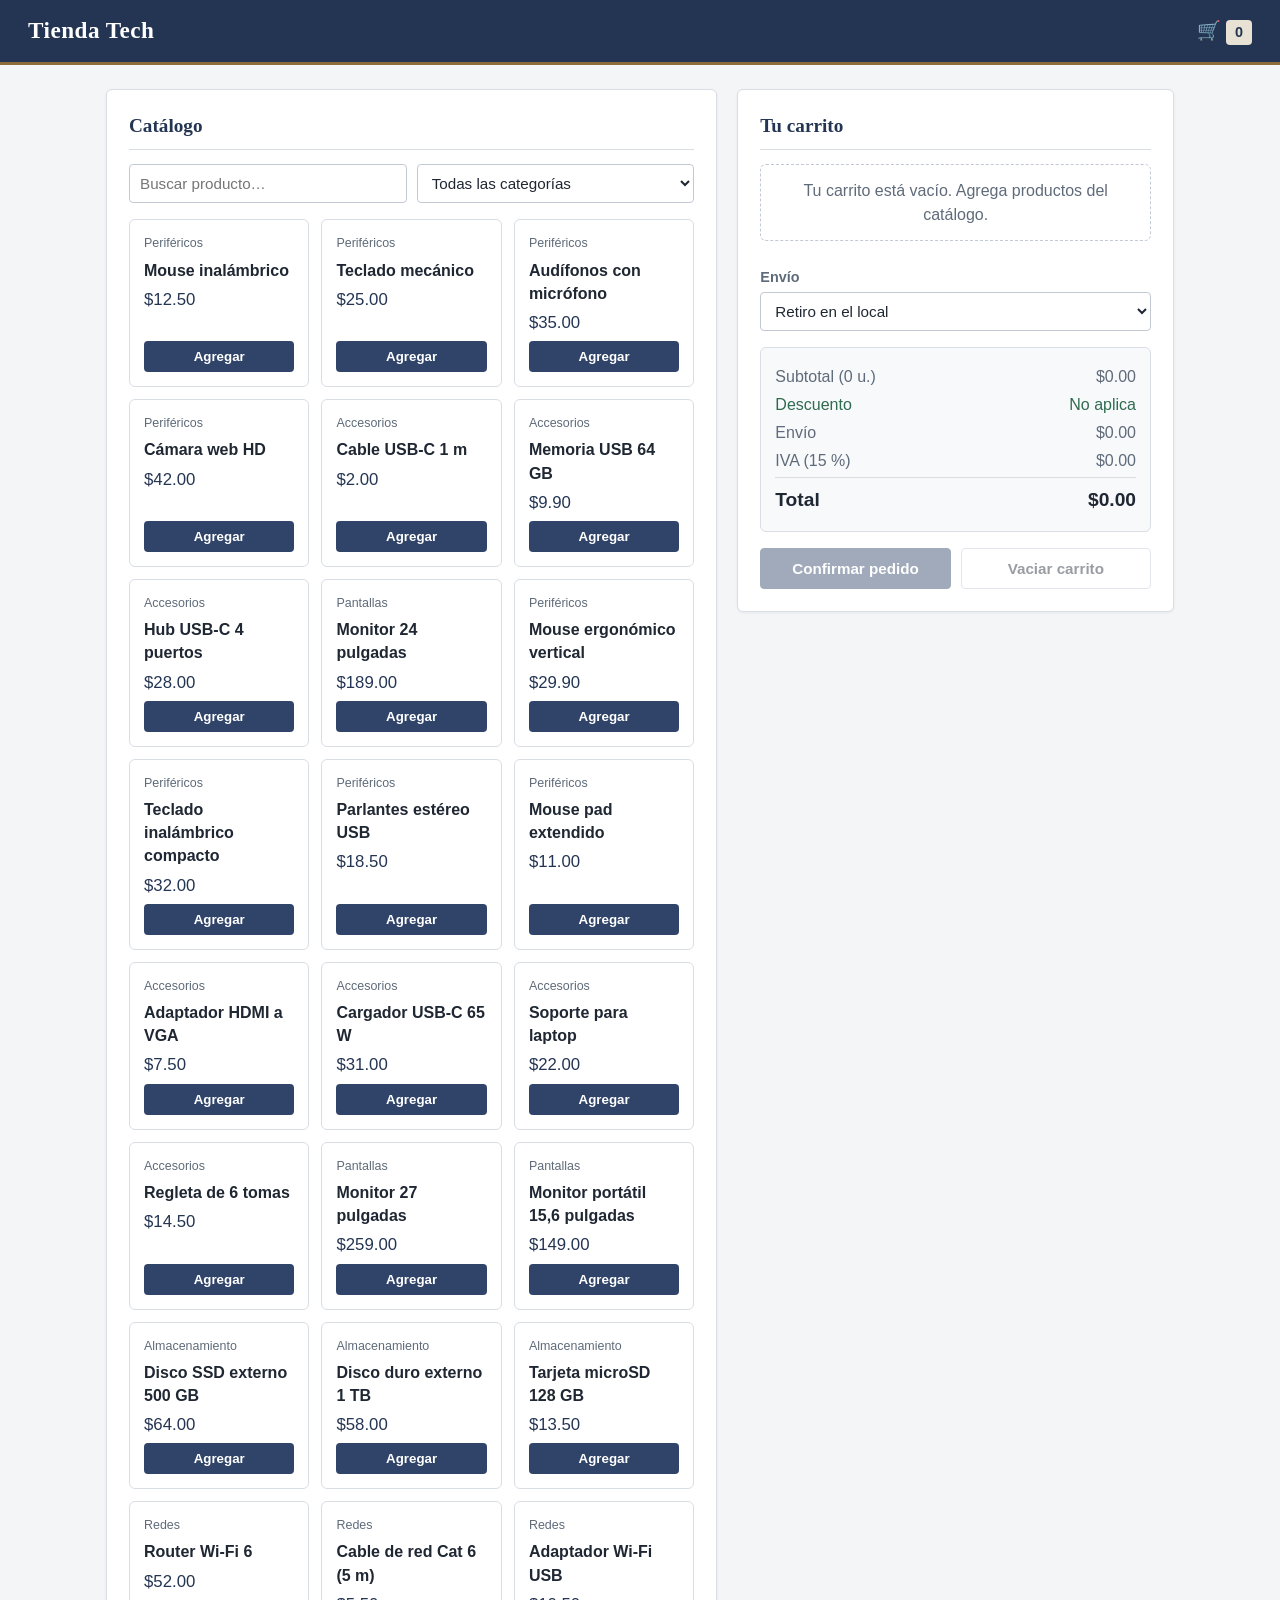
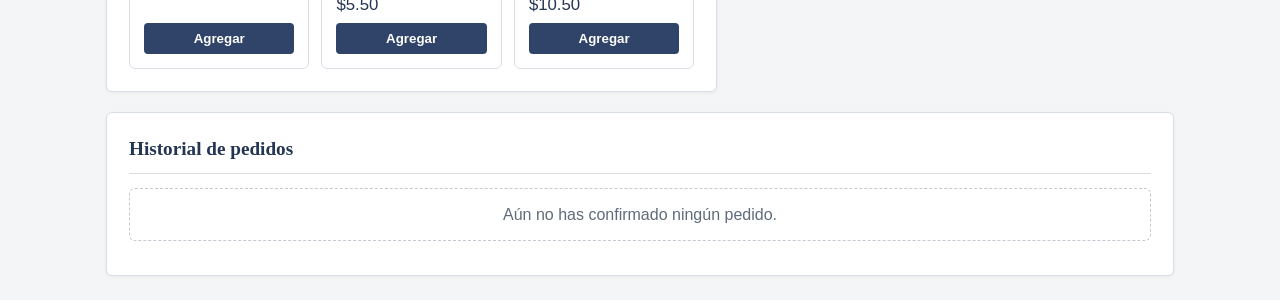
<file: index.html>
<!DOCTYPE html>
<html lang="es">
<head>
  <meta charset="UTF-8">
  <meta name="viewport" content="width=device-width, initial-scale=1.0">
  <title>Facturador 5.0 · Carrito modular</title>
  <link rel="stylesheet" href="css/styles.css">
  <!-- type="module": permite usar import y export (ya incluye el comportamiento de defer) -->
  <script type="module" src="js/main.js"></script>
</head>
<body>
  <header class="barra">
    <h1>Tienda Tech</h1>
    <p class="carrito-icono">🛒 <span id="badge" class="badge">0</span></p>
  </header>

  <main class="layout">
    <!-- CATÁLOGO -->
    <section class="panel">
      <h2>Catálogo</h2>
      <div class="filtros">
        <input type="search" id="buscar" placeholder="Buscar producto…">
        <select id="categoria">
          <option value="todas">Todas las categorías</option>
          <option value="Periféricos">Periféricos</option>
          <option value="Accesorios">Accesorios</option>
          <option value="Pantallas">Pantallas</option>
          <option value="Almacenamiento">Almacenamiento</option>
          <option value="Redes">Redes</option>
        </select>
      </div>
      <p id="sinResultados" class="vacio" hidden>No hay productos que coincidan con la búsqueda.</p>
      <div id="catalogo" class="catalogo"></div>
    </section>

    <!-- CARRITO -->
    <section class="panel">
      <h2>Tu carrito</h2>
      <p id="carritoVacio" class="vacio">Tu carrito está vacío. Agrega productos del catálogo.</p>
      <ul id="listaCarrito" class="lista-carrito"></ul>

      <label for="envio">Envío</label>
      <select id="envio">
        <option value="retiro">Retiro en el local</option>
        <option value="cuenca">Envío dentro de Cuenca</option>
        <option value="nacional">Envío nacional</option>
      </select>

      <div id="resumen" class="resumen"></div>

      <div class="acciones">
        <button type="button" id="btnConfirmar" class="principal" disabled>Confirmar pedido</button>
        <button type="button" id="btnVaciar" class="secundario" disabled>Vaciar carrito</button>
      </div>
      <p id="mensaje" class="mensaje" hidden></p>
    </section>

    <!-- HISTORIAL -->
    <section class="panel historial">
      <h2>Historial de pedidos</h2>
      <p id="historialVacio" class="vacio">Aún no has confirmado ningún pedido.</p>
      <ul id="listaPedidos" class="lista-carrito"></ul>
    </section>
  </main>
</body>
</html>
</file>
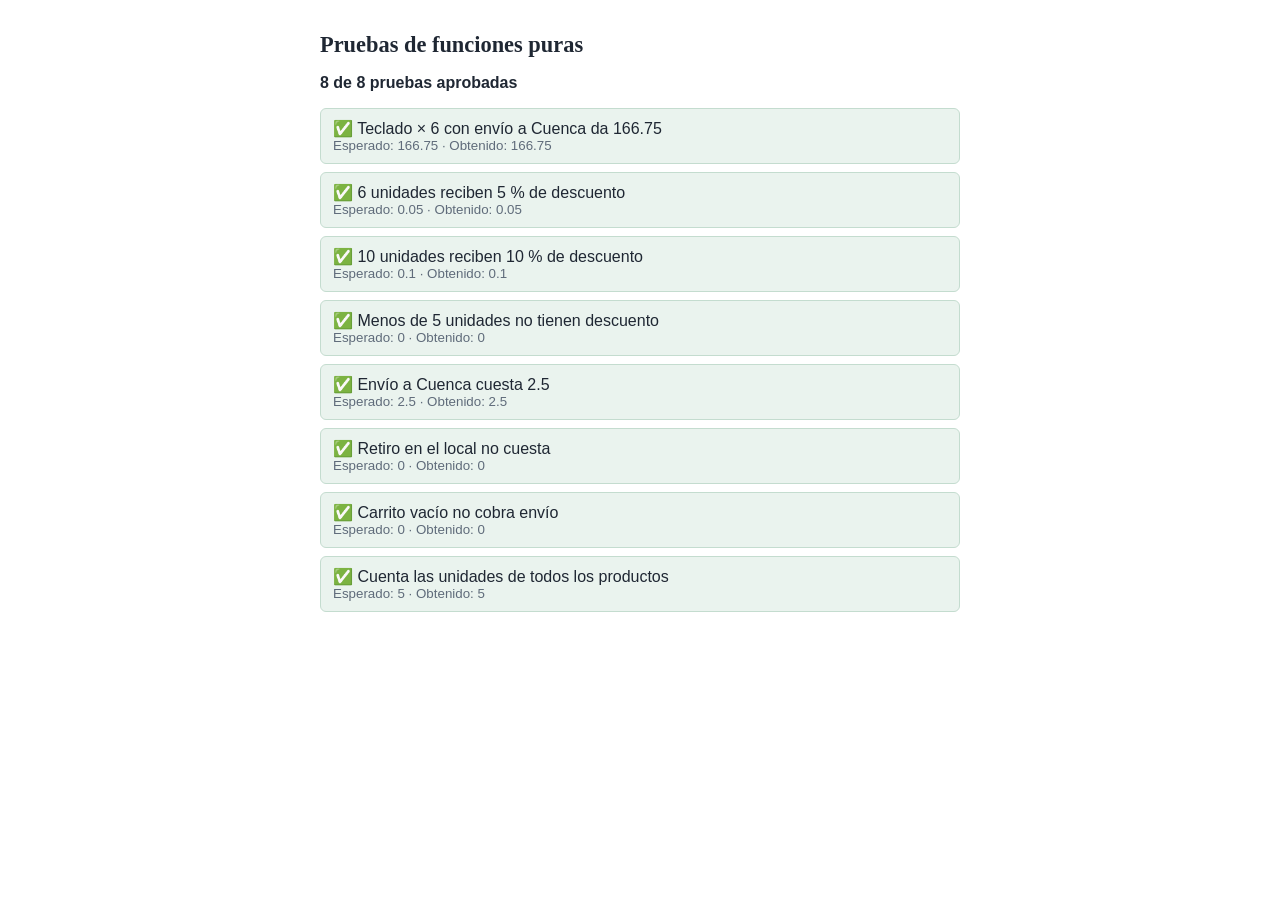
<file: pruebas.html>
<!DOCTYPE html>
<html lang="es">
<head>
  <meta charset="UTF-8">
  <meta name="viewport" content="width=device-width, initial-scale=1.0">
  <title>Pruebas · funciones puras</title>
  <style>
    body { font-family: "Segoe UI", Arial, sans-serif; max-width: 640px; margin: 32px auto; padding: 0 16px; color: #1f2733; }
    h1 { font-family: Georgia, serif; font-size: 1.4rem; }
    ul { list-style: none; padding: 0; }
    li { padding: 10px 12px; margin-bottom: 8px; border-radius: 6px; border: 1px solid #d9dde4; }
    li.ok { background: #eaf3ee; border-color: #c4dccf; }
    li.fallo { background: #f6ecec; border-color: #e0c4c4; }
    small { display: block; color: #5f6b7a; }
    #resumen { font-weight: 700; }
  </style>
</head>
<body>
  <h1>Pruebas de funciones puras</h1>
  <p id="resumen"></p>
  <ul id="resultados"></ul>

  <script type="module">
    import { calcularTotales, porcentajeDescuento, costoEnvio, totalUnidades } from "./js/calculos.js";

    const resultados = document.querySelector("#resultados");
    const resumen = document.querySelector("#resumen");
    let aprobadas = 0;
    let total = 0;

    // Los decimales no se comparan con ===: se acepta una diferencia mínima
    const casiIgual = (a, b) => Math.abs(a - b) < 0.005;

    function probar(nombre, esperado, obtenido, comparar = (a, b) => a === b) {
      const paso = comparar(obtenido, esperado);
      total++;
      if (paso) aprobadas++;

      const li = document.createElement("li");
      li.className = paso ? "ok" : "fallo";
      li.textContent = `${paso ? "✅" : "❌"} ${nombre}`;
      const detalle = document.createElement("small");
      detalle.textContent = `Esperado: ${esperado} · Obtenido: ${obtenido}`;
      li.append(detalle);
      resultados.append(li);
    }

    // Reto: teclado (id 2, $25) × 6 con envío a Cuenca = 166.75
    // 150 − 5 % (7.50) + 2.50 de envío = 145.00; + 15 % de IVA = 166.75
    const carritoTeclado = [{ id: 2, cantidad: 6 }];
    probar(
      "Teclado × 6 con envío a Cuenca da 166.75",
      166.75,
      calcularTotales(carritoTeclado, "cuenca").total,
      casiIgual
    );

    // Pruebas complementarias
    probar("6 unidades reciben 5 % de descuento", 0.05, porcentajeDescuento(6));
    probar("10 unidades reciben 10 % de descuento", 0.10, porcentajeDescuento(10));
    probar("Menos de 5 unidades no tienen descuento", 0, porcentajeDescuento(4));
    probar("Envío a Cuenca cuesta 2.5", 2.5, costoEnvio("cuenca"));
    probar("Retiro en el local no cuesta", 0, costoEnvio("retiro"));
    probar("Carrito vacío no cobra envío", 0, calcularTotales([], "nacional").total, casiIgual);
    probar("Cuenta las unidades de todos los productos", 5, totalUnidades([{ id: 1, cantidad: 2 }, { id: 2, cantidad: 3 }]));

    resumen.textContent = `${aprobadas} de ${total} pruebas aprobadas`;
  </script>
</body>
</html>
</file>
<file: css/styles.css>
:root {
    --fondo: #f4f5f7;
    --superficie: #ffffff;
    --superficie-2: #f8f9fb;
    --linea: #d9dde4;
    --texto: #1f2733;
    --texto-suave: #5f6b7a;
    --primario: #2f4468;
    --primario-oscuro: #243553;
    --acento: #8a6d3b;
    --acento-fondo: #f6f1e7;
    --ok: #2f6b4f;
    --ok-fondo: #eaf3ee;
    --peligro: #8f3a3a;
    --peligro-fondo: #f6ecec;
    --fuente: "Segoe UI", "Helvetica Neue", Arial, sans-serif;
    --titulos: Georgia, "Times New Roman", serif;
}

* {
    box-sizing: border-box;
}

body {
    margin: 0;
    min-height: 100vh;
    font-family: var(--fuente);
    color: var(--texto);
    background: var(--fondo);
    line-height: 1.45;
}

/* ---------- Barra superior ---------- */
.barra {
    display: flex;
    justify-content: space-between;
    align-items: center;
    padding: 14px 28px;
    background: var(--primario-oscuro);
    color: #fff;
    border-bottom: 3px solid var(--acento);
}

.barra h1 {
    margin: 0;
    font-family: var(--titulos);
    font-size: 1.45rem;
    font-weight: 600;
    letter-spacing: .02em;
}

.carrito-icono {
    margin: 0;
    font-size: 1.2rem;
}

.badge {
    display: inline-block;
    min-width: 26px;
    padding: 2px 8px;
    border-radius: 4px;
    background: #e8e2d4;
    color: var(--primario-oscuro);
    font-size: .9rem;
    font-weight: 600;
    text-align: center;
}

.badge.pulso {
    animation: pulso .35s;
}

@keyframes pulso {
    50% {
        transform: scale(1.2);
    }
}

/* ---------- Estructura ---------- */
.layout {
    display: grid;
    grid-template-columns: 1.4fr 1fr;
    gap: 20px;
    max-width: 1100px;
    margin: 24px auto;
    padding: 0 16px;
}

@media (max-width: 800px) {
    .layout {
        grid-template-columns: 1fr;
    }
}

.panel {
    align-self: start;
    padding: 22px;
    background: var(--superficie);
    border: 1px solid var(--linea);
    border-radius: 6px;
    box-shadow: 0 1px 3px rgba(31, 39, 51, .06);
}

h2 {
    margin: 0 0 14px;
    padding-bottom: 10px;
    border-bottom: 1px solid var(--linea);
    font-family: var(--titulos);
    font-size: 1.2rem;
    font-weight: 600;
    color: var(--primario-oscuro);
}

/* ---------- Formularios ---------- */
.filtros {
    display: grid;
    grid-template-columns: 1fr 1fr;
    gap: 10px;
    margin-bottom: 16px;
}

input,
select {
    width: 100%;
    padding: 9px 10px;
    border: 1px solid #c3c9d3;
    border-radius: 4px;
    font-family: var(--fuente);
    font-size: .95rem;
    color: var(--texto);
    background: #fff;
}

input:focus-visible,
select:focus-visible {
    outline: 2px solid var(--primario);
    outline-offset: 1px;
    border-color: var(--primario);
}

label {
    display: block;
    margin-top: 14px;
    margin-bottom: 4px;
    font-weight: 600;
    font-size: .9rem;
    color: var(--texto-suave);
}

/* ---------- Catálogo ---------- */
.catalogo {
    display: grid;
    grid-template-columns: repeat(auto-fill, minmax(170px, 1fr));
    gap: 12px;
}

.producto {
    display: flex;
    flex-direction: column;
    gap: 6px;
    padding: 14px;
    background: var(--superficie);
    border: 1px solid var(--linea);
    border-radius: 6px;
}

.producto:hover {
    border-color: #aab3c2;
}

.producto.en-carrito {
    border-color: var(--acento);
    background: var(--acento-fondo);
}

.producto .categoria {
    font-size: .78rem;
    color: var(--texto-suave);
}

.producto .nombre {
    font-weight: 600;
}

.producto .precio {
    font-size: 1.05rem;
    color: var(--primario-oscuro);
}

.producto button {
    margin-top: auto;
    padding: 8px;
    border: none;
    border-radius: 4px;
    background: var(--primario);
    color: #fff;
    font-family: var(--fuente);
    font-weight: 600;
    cursor: pointer;
}

.producto button:hover {
    background: var(--primario-oscuro);
}

.producto.en-carrito button {
    background: var(--acento);
}

.producto.en-carrito button:hover {
    background: #735a30;
}

/* ---------- Carrito ---------- */
.lista-carrito {
    list-style: none;
    padding: 0;
    margin: 0;
    display: grid;
    gap: 8px;
}

.item {
    display: grid;
    grid-template-columns: 1fr auto auto;
    gap: 10px;
    align-items: center;
    padding: 10px 12px;
    background: var(--superficie-2);
    border: 1px solid var(--linea);
    border-radius: 6px;
}

.item .detalle small {
    display: block;
    color: var(--texto-suave);
}

.cantidad {
    display: flex;
    align-items: center;
    gap: 6px;
}

.cantidad button,
.quitar {
    width: 30px;
    height: 30px;
    border: 1px solid #c3c9d3;
    border-radius: 4px;
    background: #fff;
    color: var(--texto);
    cursor: pointer;
}

.cantidad button:hover {
    background: #eceff3;
}

.quitar {
    background: var(--peligro-fondo);
    color: var(--peligro);
    border-color: #e0c4c4;
}

.quitar:hover {
    background: #efdcdc;
}

.resumen {
    margin-top: 16px;
    padding: 12px 14px;
    background: var(--superficie-2);
    border: 1px solid var(--linea);
    border-radius: 6px;
}

.linea {
    display: flex;
    justify-content: space-between;
    margin: 5px 0;
    color: var(--texto-suave);
}

.descuento {
    color: var(--ok);
}

.total {
    padding-top: 8px;
    border-top: 1px solid var(--linea);
    font-size: 1.2rem;
    font-weight: 700;
    color: var(--texto);
}

.acciones {
    display: flex;
    gap: 10px;
    margin-top: 16px;
}

.acciones button {
    flex: 1;
    padding: 11px;
    border-radius: 4px;
    font-family: var(--fuente);
    font-weight: 600;
    font-size: .95rem;
    cursor: pointer;
}

.principal {
    border: 1px solid var(--primario);
    background: var(--primario);
    color: #fff;
}

.principal:hover:not(:disabled) {
    background: var(--primario-oscuro);
}

.secundario {
    border: 1px solid #c3c9d3;
    background: #fff;
    color: var(--texto);
}

.secundario:hover:not(:disabled) {
    background: #eceff3;
}

button:focus-visible {
    outline: 2px solid var(--primario);
    outline-offset: 2px;
}

button:disabled {
    opacity: .45;
    cursor: not-allowed;
}

.vacio {
    margin: 0 0 12px;
    padding: 14px;
    text-align: center;
    color: var(--texto-suave);
    border: 1px dashed #c3c9d3;
    border-radius: 6px;
}

.mensaje {
    margin: 14px 0 0;
    padding: 12px;
    text-align: center;
    font-weight: 600;
    color: var(--ok);
    background: var(--ok-fondo);
    border: 1px solid #c4dccf;
    border-radius: 6px;
}

/* ---------- Historial de pedidos ---------- */
.historial {
    grid-column: 1 / -1;
}

.pedido {
    display: flex;
    justify-content: space-between;
    align-items: center;
    gap: 10px;
    padding: 10px 12px;
    background: var(--superficie-2);
    border: 1px solid var(--linea);
    border-left: 3px solid var(--primario);
    border-radius: 6px;
}

.pedido .detalle small {
    display: block;
    color: var(--texto-suave);
}

.pedido-total {
    font-weight: 700;
    color: var(--primario-oscuro);
}

@media (prefers-reduced-motion: reduce) {
    * {
        animation: none !important;
        transition: none !important;
    }
}
</file>
